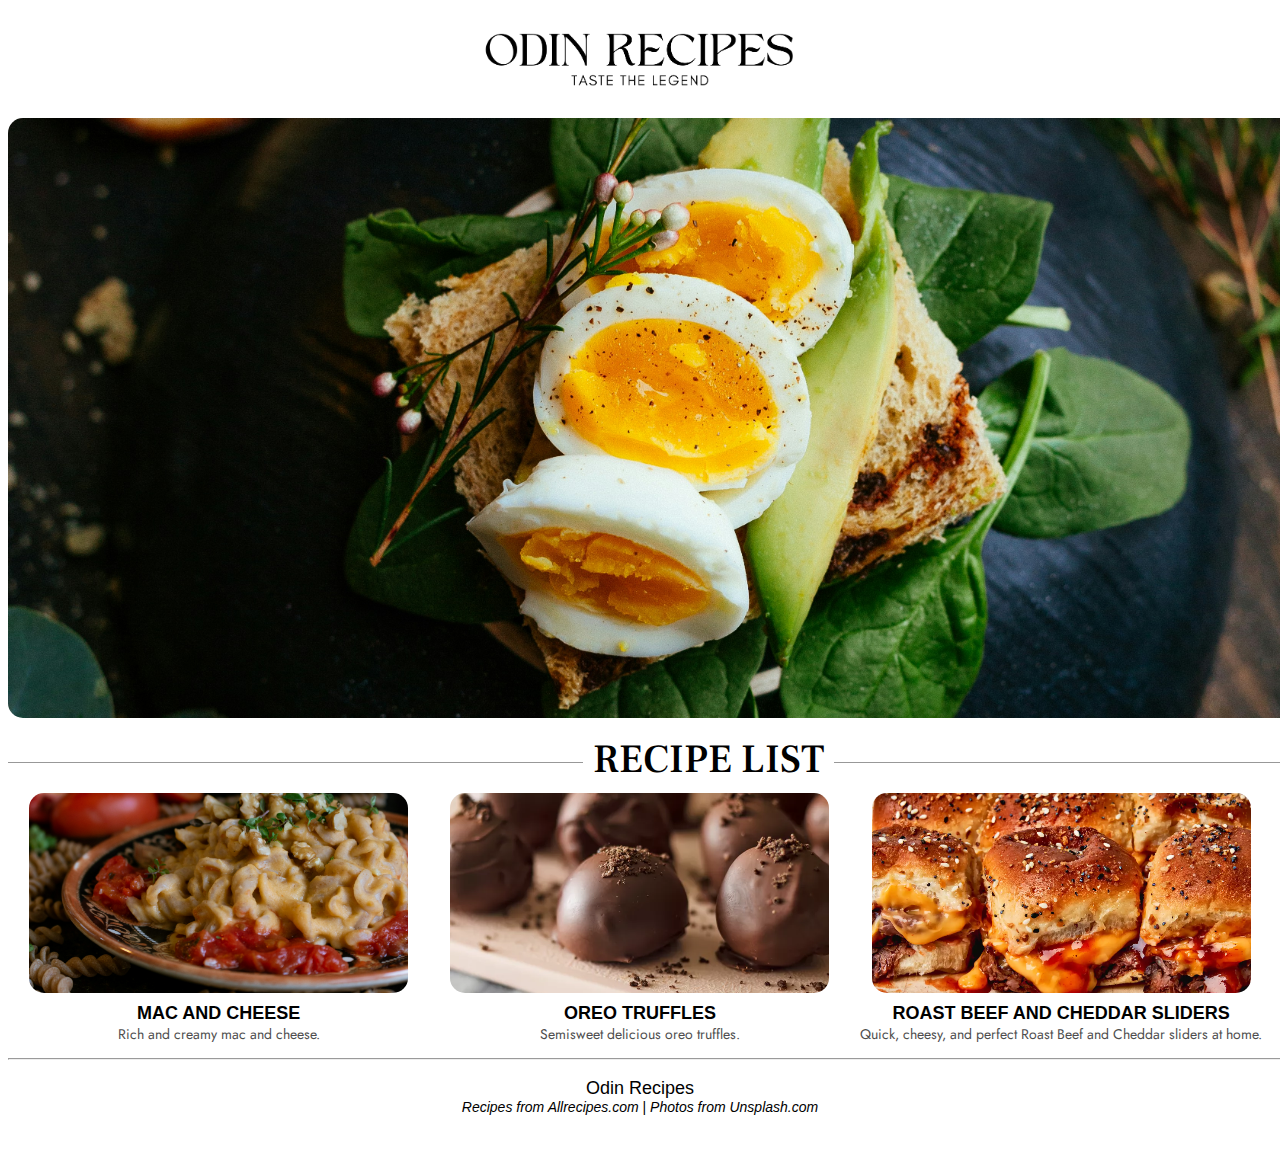
<file: index.html>
<!DOCTYPE html>
<html lang="en">
    <head>
        <meta charset="UTF-8">
        <title>Odin Recipes</title>
        <link rel="stylesheet" href="./CSS/style.css">
        <link rel="icon" type="image/x-icon" href="https://www.svgrepo.com/show/484950/greek-parthenon-style.svg">
    </head>

    <body>
        <div class="header">
            <img src="./images/odin-recipes-logo.png" alt="Logo of Odin Recipes" class="logo">
        </div>


        <div>
            <img src="./images/salad.jpg" alt="salad" class="cover">
        </div>


        <div class="row">
            <h2><span>Recipe List</span></h2>

            <div class="column">
                <a href="recipes/mac-and-cheese.html" target="_self" rel="noopener noreferrer">
                    <img src="./images/maccheese.jpg" alt="Mac and Cheese" class="dish">
                </a>
            
                <h3>Mac and Cheese</h3>
                <p class="description">Rich and creamy mac and cheese.</p>
            </div>


            <div class="column">
                <a href="recipes/oreo-truffles.html" target="_self" rel="noopener noreferrer">
                    <img src="./images/oreotruffles.webp" alt="Oreo Truffles" class="dish">
                </a>

                <h3>Oreo Truffles</h3>
                <p class="description">Semisweet delicious oreo truffles.</p>
            </div>


            <div class="column">
                <a href="recipes/roast-beef-cheddar-slider.html" target="_self" rel="noopener noreferrer">
                    <img src="./images/roastbeefslider.webp" alt="Roast Beef and Cheddar Slider" class="dish">
                </a>

                <h3>Roast Beef and Cheddar Sliders</h3>
                <p class="description">Quick, cheesy, and perfect Roast Beef and Cheddar sliders at home.</p>
            </div>
        </div>


        <hr class="division">
        <div class="footer">
            <p class="footerhead">Odin Recipes</p>
            <p class="footertxt"><i>Recipes from Allrecipes.com</i> | <i>Photos from Unsplash.com</i></p>
        </div>
    </body>
</html>
</file>
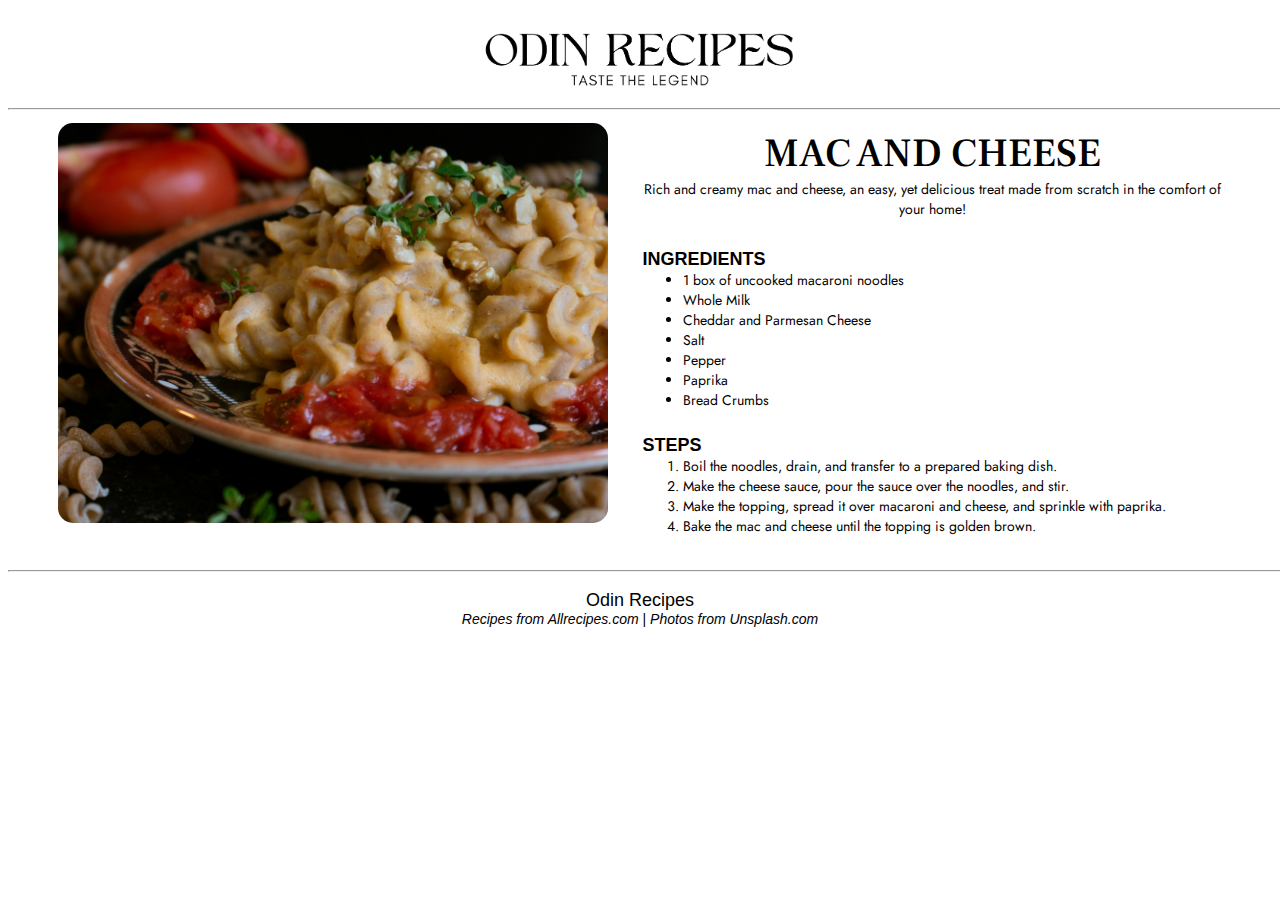
<file: recipes/mac-and-cheese.html>
<!DOCTYPE html>
<html lang="en">
    <head>
        <meta charset="UTF-8">
        <title>Mac and Cheese</title>
        <link rel="stylesheet" href="../CSS/style.css">
        <link rel="icon" type="image/x-icon" href="https://www.svgrepo.com/show/484950/greek-parthenon-style.svg">
    </head>

    <body>
        <div class="header">
            <a href="../index.html" target="_self" rel="noopener noreferrer">
                <img src="../images/odin-recipes-logo.png" alt="Logo of Odin Recipe" class="logo">
            </a>

            <hr class="division">
        </div>

        <div class="wrapper">
            <img src="../images/maccheese.jpg" alt="Mac and Cheese" class="foodimg">

            <div class="textbox">
                <h4>Mac and Cheese</h4>
                <p>Rich and creamy mac and cheese, an easy, yet delicious treat made from scratch in the comfort of your home!</p>

                <h5>Ingredients</h5>
                <ul class="a">
                    <li>1 box of uncooked macaroni noodles</li>
                    <li>Whole Milk</li>
                    <li>Cheddar and Parmesan Cheese</li>
                    <li>Salt</li>
                    <li>Pepper</li>
                    <li>Paprika</li>
                    <li>Bread Crumbs</li>
                </ul>

                <h5>Steps</h5>
                <ol class="b">
                    <li>Boil the noodles, drain, and transfer to a prepared baking dish.</li>
                    <li>Make the cheese sauce, pour the sauce over the noodles, and stir.</li>
                    <li>Make the topping, spread it over macaroni and cheese, and sprinkle with paprika.</li>
                    <li>Bake the mac and cheese until the topping is golden brown.</li>
                </ol>
            </div>
        </div>


        <hr class="division">
        <div class="footer">
            <p class="footerhead">Odin Recipes</p>
            <p class="footertxt"><i>Recipes from Allrecipes.com</i> | <i>Photos from Unsplash.com</i></p>
        </div>
    </body>

</html>
</file>
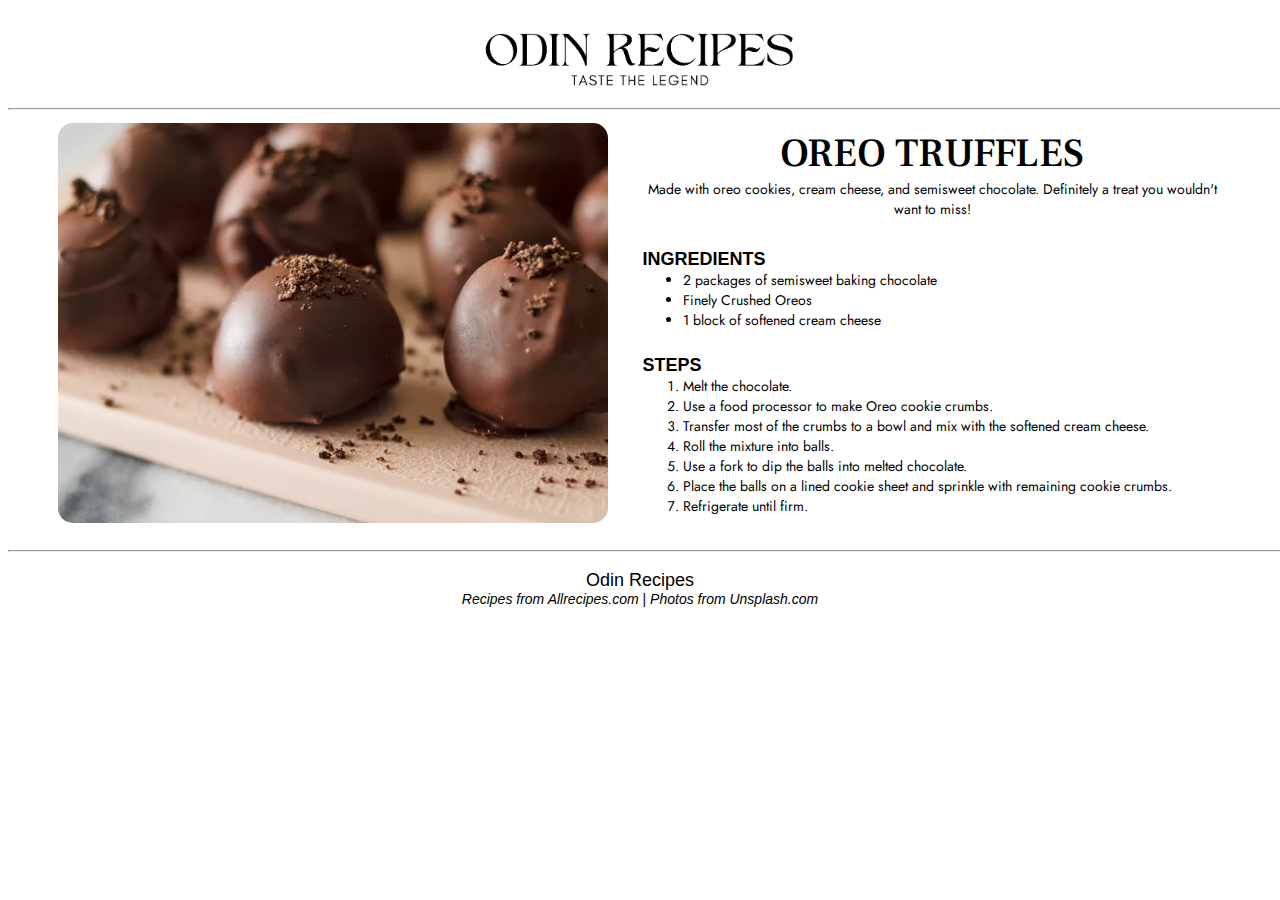
<file: recipes/oreo-truffles.html>
<!DOCTYPE html>
<html lang="en">
    <head>
        <meta charset="UTF-8">
        <title>Oreo Truffles</title>
        <link rel="stylesheet" href="../CSS/style.css">
        <link rel="icon" type="image/x-icon" href="https://www.svgrepo.com/show/484950/greek-parthenon-style.svg">
    </head>

    <body>
        <div class="header">
            <a href="../index.html" target="_self" rel="noopener noreferrer">
                <img src="../images/odin-recipes-logo.png" alt="Logo of Odin Recipe" class="logo">
            </a>

            <hr class="division">
        </div>

        <div class="wrapper">
            <img src="../images/oreotruffles.webp" alt="Oreo Truffles" class="foodimg">

            <div class="textbox">
                <h4>Oreo Truffles</h4>
                <p>Made with oreo cookies, cream cheese, and semisweet chocolate. Definitely a treat you wouldn't want to miss!</p>

                <h5>Ingredients</h5>
                <ul class="a">
                    <li>2 packages of semisweet baking chocolate</li>
                    <li>Finely Crushed Oreos</li>
                    <li>1 block of softened cream cheese</li>
                </ul>

                <h5>Steps</h5>
                <ol class="b">
                    <li>Melt the chocolate.</li>
                    <li>Use a food processor to make Oreo cookie crumbs.</li>
                    <li>Transfer most of the crumbs to a bowl and mix with the softened cream cheese.</li>
                    <li>Roll the mixture into balls.</li>
                    <li>Use a fork to dip the balls into melted chocolate.</li>
                    <li>Place the balls on a lined cookie sheet and sprinkle with remaining cookie crumbs.</li>
                    <li> Refrigerate until firm.</li>
                </ol>
            </div>
        </div>


        <hr class="division">
        <div class="footer">
            <p class="footerhead">Odin Recipes</p>
            <p class="footertxt"><i>Recipes from Allrecipes.com</i> | <i>Photos from Unsplash.com</i></p>
        </div>
    </body>

</html>
</file>
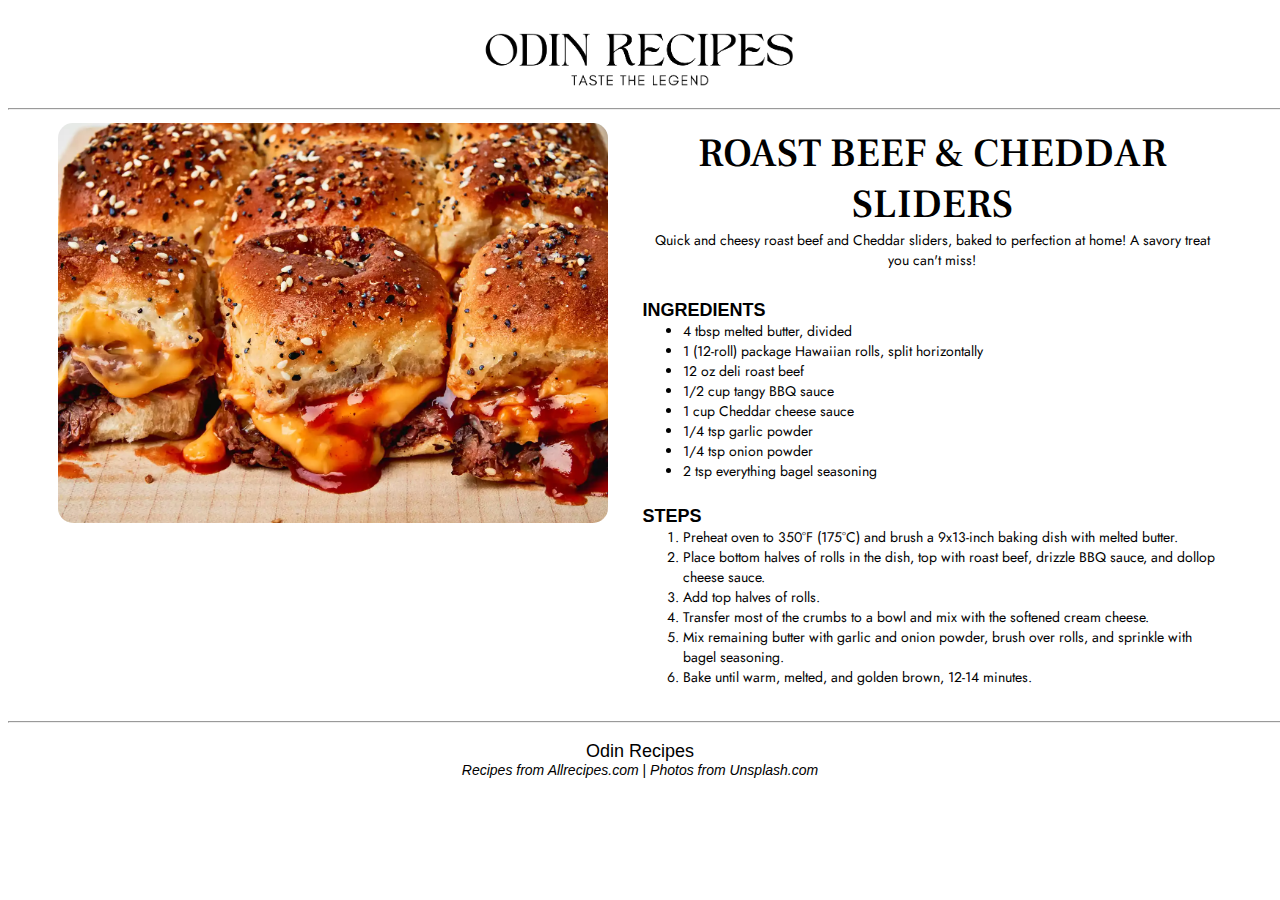
<file: recipes/roast-beef-cheddar-slider.html>
<!DOCTYPE html>
<html lang="en">
    <head>
        <meta charset="UTF-8">
        <title>Roast Beef and Cheddar Sliders</title>
        <link rel="stylesheet" href="../CSS/style.css">
        <link rel="icon" type="image/x-icon" href="https://www.svgrepo.com/show/484950/greek-parthenon-style.svg">
    </head>

    <body>
        <div class="header">
            <a href="../index.html" target="_self" rel="noopener noreferrer">
                <img src="../images/odin-recipes-logo.png" alt="Logo of Odin Recipe" class="logo">
            </a>

            <hr class="division">
        </div>

        <div class="wrapper">
            <img src="../images/roastbeefslider.webp" alt="Roast Beef and Cheddar Sliders" class="foodimg">

            <div class="textbox">
                <h4>Roast Beef & Cheddar Sliders</h4>
                <p>Quick and cheesy roast beef and Cheddar sliders, baked to perfection at home! A savory treat you can't miss!</p>

                <h5>Ingredients</h5>
                <ul class="a">
                    <li>4 tbsp melted butter, divided</li>
                    <li>1 (12-roll) package Hawaiian rolls, split horizontally</li>
                    <li>12 oz deli roast beef</li>
                    <li>1/2 cup tangy BBQ sauce</li>
                    <li>1 cup Cheddar cheese sauce</li>
                    <li>1/4 tsp garlic powder</li>
                    <li>1/4 tsp onion powder</li>
                    <li>2 tsp everything bagel seasoning</li>
                </ul>

                <h5>Steps</h5>
                <ol class="b">
                    <li>Preheat oven to 350°F (175°C) and brush a 9x13-inch baking dish with melted butter.</li>
                    <li>Place bottom halves of rolls in the dish, top with roast beef, drizzle BBQ sauce, and dollop cheese sauce.</li>
                    <li>Add top halves of rolls.</li>
                    <li>Transfer most of the crumbs to a bowl and mix with the softened cream cheese.</li>
                    <li>Mix remaining butter with garlic and onion powder, brush over rolls, and sprinkle with bagel seasoning.</li>
                    <li>Bake until warm, melted, and golden brown, 12-14 minutes.</li>
                </ol>
            </div>
        </div>


        <hr class="division">
        <div class="footer">
            <p class="footerhead">Odin Recipes</p>
            <p class="footertxt"><i>Recipes from Allrecipes.com</i> | <i>Photos from Unsplash.com</i></p>
        </div>
    </body>

</html>
</file>
<file: CSS/style.css>
@import url(https://fonts.cdnfonts.com/css/glacial-indifference-2);
@import url(https://fonts.googleapis.com/css2?family=Jost:ital,wght@0,100..900;1,100..900&family=Lora:ital,wght@0,400..700;1,400..700&display=swap);
@import url(https://fonts.googleapis.com/css2?family=Frank+Ruhl+Libre:wght@300..900&display=swap);

/* Fonts */

    h1, h2, h3, h4, p, p.footerhead {
        text-align: center;
        font-optical-sizing: auto;
    }


    h1, h2, h4, p.footerhead {
        font-weight: 500;
    }


    h1, h3, h5, p.footerhead, p.footertxt {
        font-family: 'Glacial Indifference', sans-serif;
    }


    h1, h3, h5, p.footerhead {
        font-size: 18px;
    }


    h2, h3, h4, h5 {
        text-transform: uppercase;
    }


    h2, h4 {
        font-family: "Frank Ruhl Libre", serif;
        font-size: 40px;
    }


    h3, h4, h5 {
        margin-bottom: 0px;
    }


    h3, h5 {
        font-weight: 600;
    }


    p {
        font-family: Jost, sans-serif;
        font-size: 14px;
        font-weight: normal;
    }


    p.description {
        margin-top: 0px;
        color: rgb(78, 78, 78);
    }


    
/* Fonts with unique styles */

    h2 {
        width: 1400px; 
        text-align: center; 
        border-bottom: 1px solid #989898; 
        line-height: 0.1em;
        margin: auto; 
        margin-top: 5px;
    }


    h2 span { 
        background:#fff; 
        padding:0 10px; 
    }


    h3 {
        margin-top: 10px;
    }


    h4 {
        margin-top: 0px;
    }


    h5 {
        text-align: left;
        margin-top: 25px;
    }



/* Index Shared Styles*/

    .header, .logo {
        height: 100px;
    }

    .logo, .cover, .row, .dish, .footer {
        display: block;
        margin-left: auto;
        margin-right: auto;
    }

    .cover, .dish {
        object-fit: cover;
        border-radius: 15px;
    }

    .cover, .division {
        width: 1400px;
    }

    .column, .division {
        margin-top: 30px;
    }

    .header, .row, .division, .footer {
        vertical-align: middle;
    }
    


/* Index Unique Styles */

    .header {
        line-height: 100px;
        background-color: white;
        margin-bottom: 10px;
    }

    .logo {
        width: auto;
    }

    .cover {
        height: 600px;
        object-position: 0% 53%;
    }

    .row {
        height: 200px;
        text-align: center;
        margin-top: 40px;
    }

    .column {
        float: left;
        width: 33.33%;
        margin-top: 30px;
    }

    .dish {
        width: 90%;
        height: 200px;
    }

    .division {
        margin-bottom: 0px;
        margin-top: 0px;
    }

    .footer {
        height: 65px;
        text-align: center;
        margin: auto;
    }

    .footertxt {
        margin-top: 0;
    }
    
    .footerhead {
        margin-bottom: 0px;
    }


/* Recipe Shared Styles */

    .wrapper, .textbox {
        margin-top: 5px;
    }

    ul.a, ol.b {
        font-family: Jost, sans-serif;
        font-size: 14px;
        font-weight: normal;
        text-align: left;
        margin-top: 0px;
    }


/* Recipe Unique Styles */

    .wrapper {
        float: left;
        display:grid;
        grid-template-columns: 1fr 1fr;
        column-gap: 5px;
        margin-bottom: 20px;
        margin-right: 50px;
        margin-left: 50px;
    }

    .foodimg {
        width: 550px;
        height: 400px;
        object-fit: cover;
        border-radius: 15px;
    }

    .textbox {
        margin-left: auto;
    }

    .textbox p {
        margin-top: 0px;
        margin-bottom: 30px;
    }

    ul.a {
        list-style-type: disc;
    }
    
    ol.b {
        list-style-type: decimal;
    }
</file>
